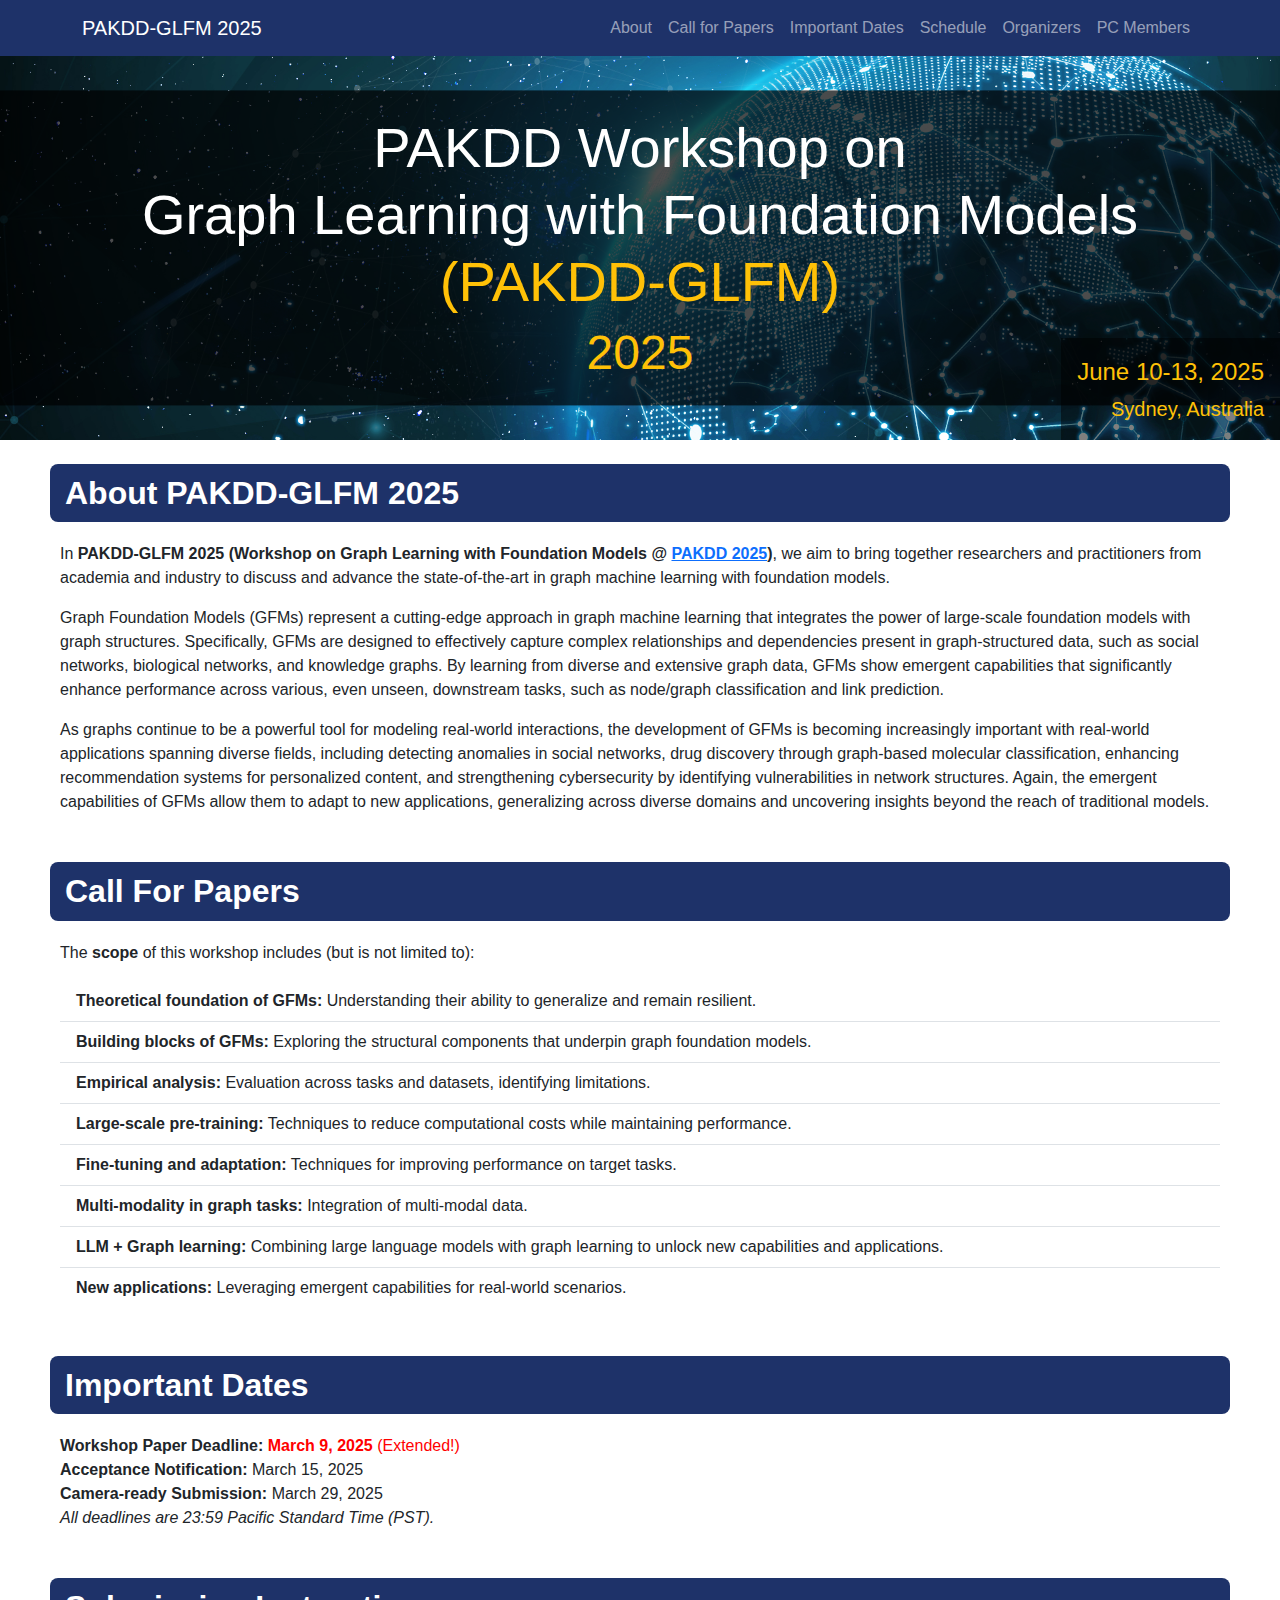
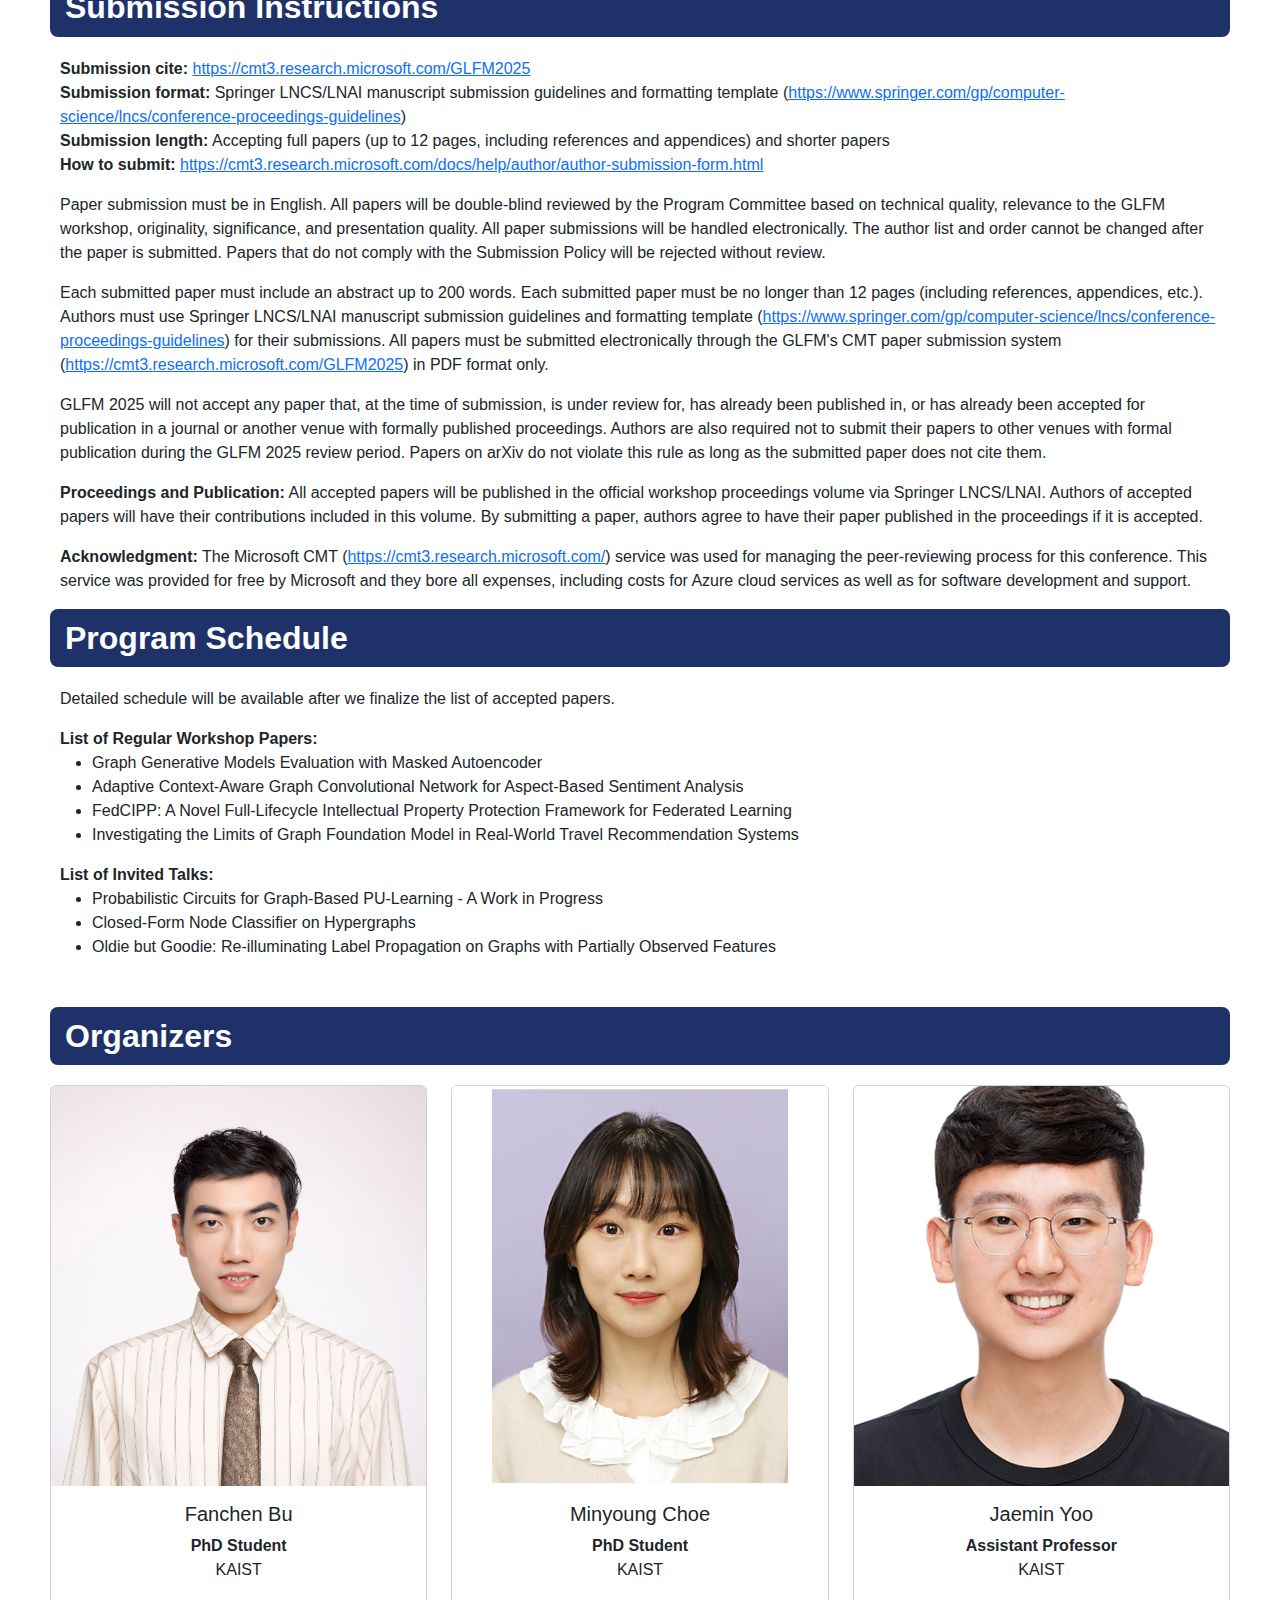
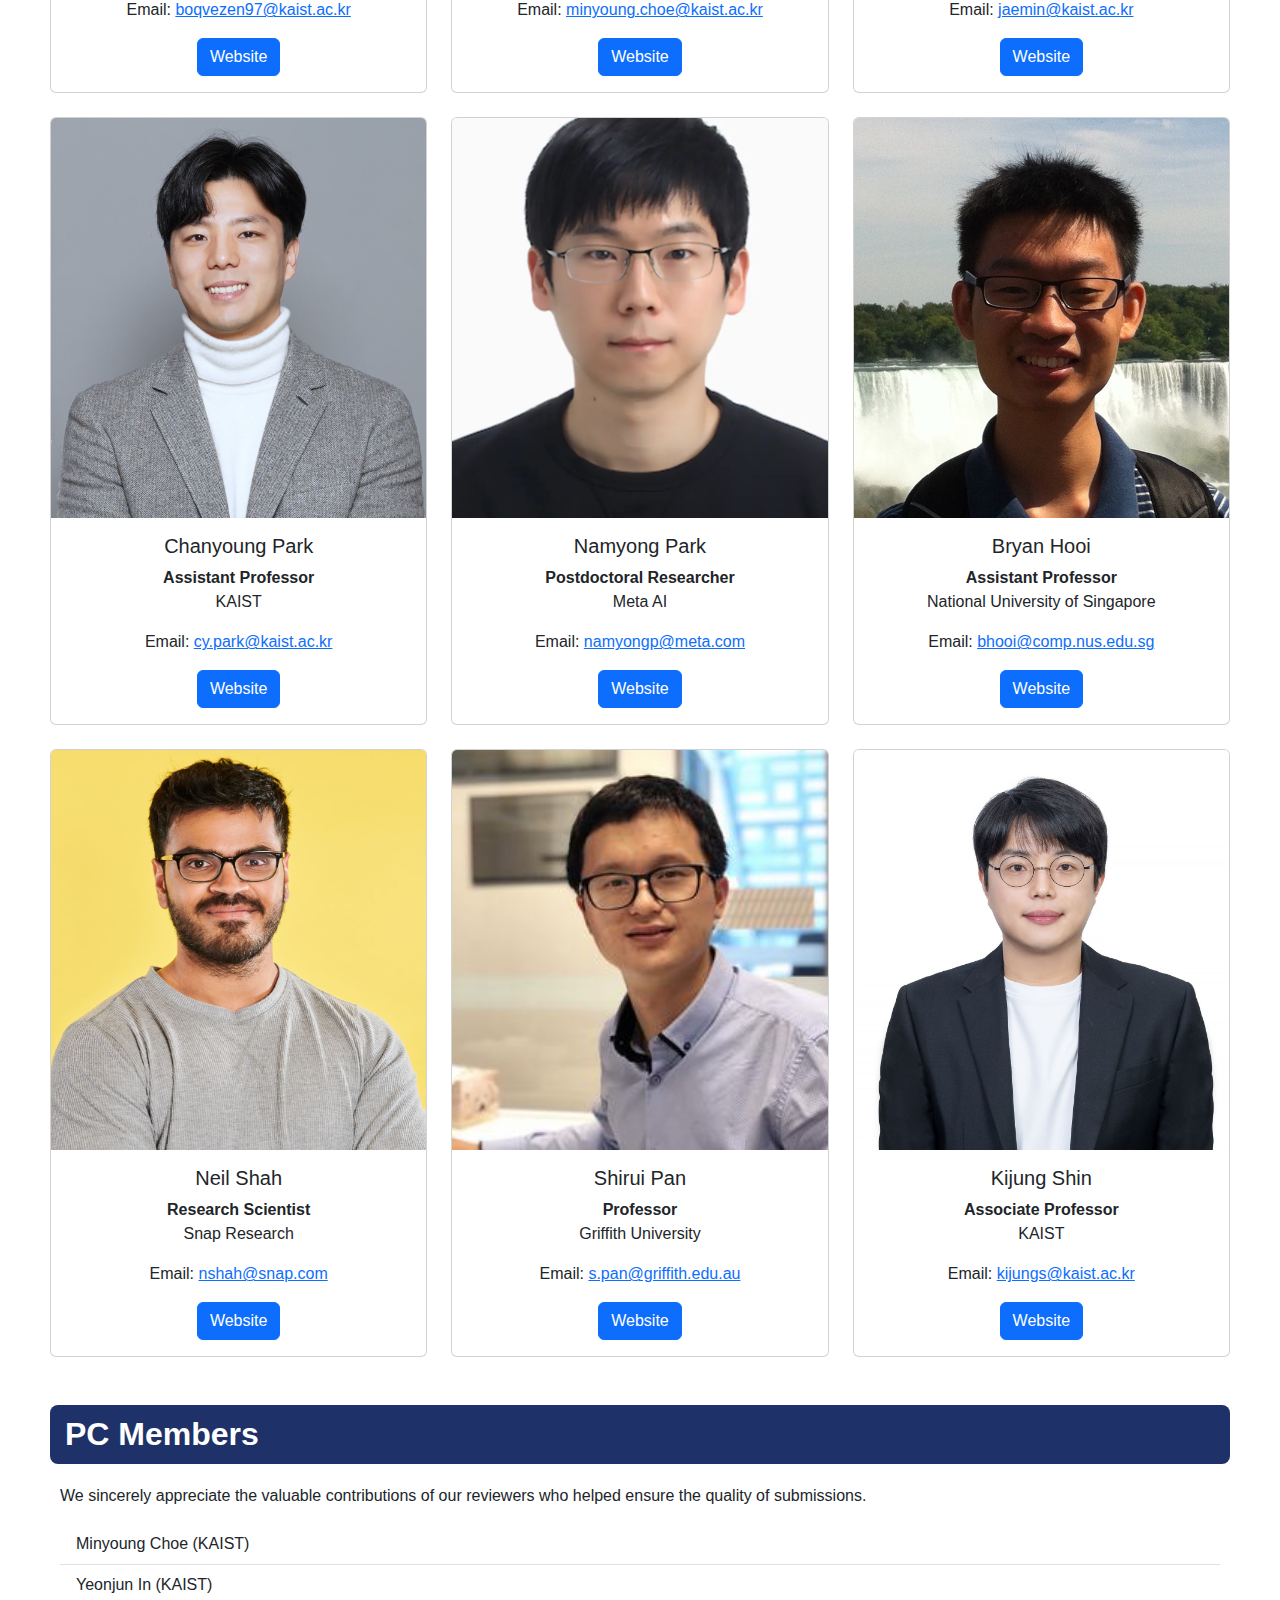
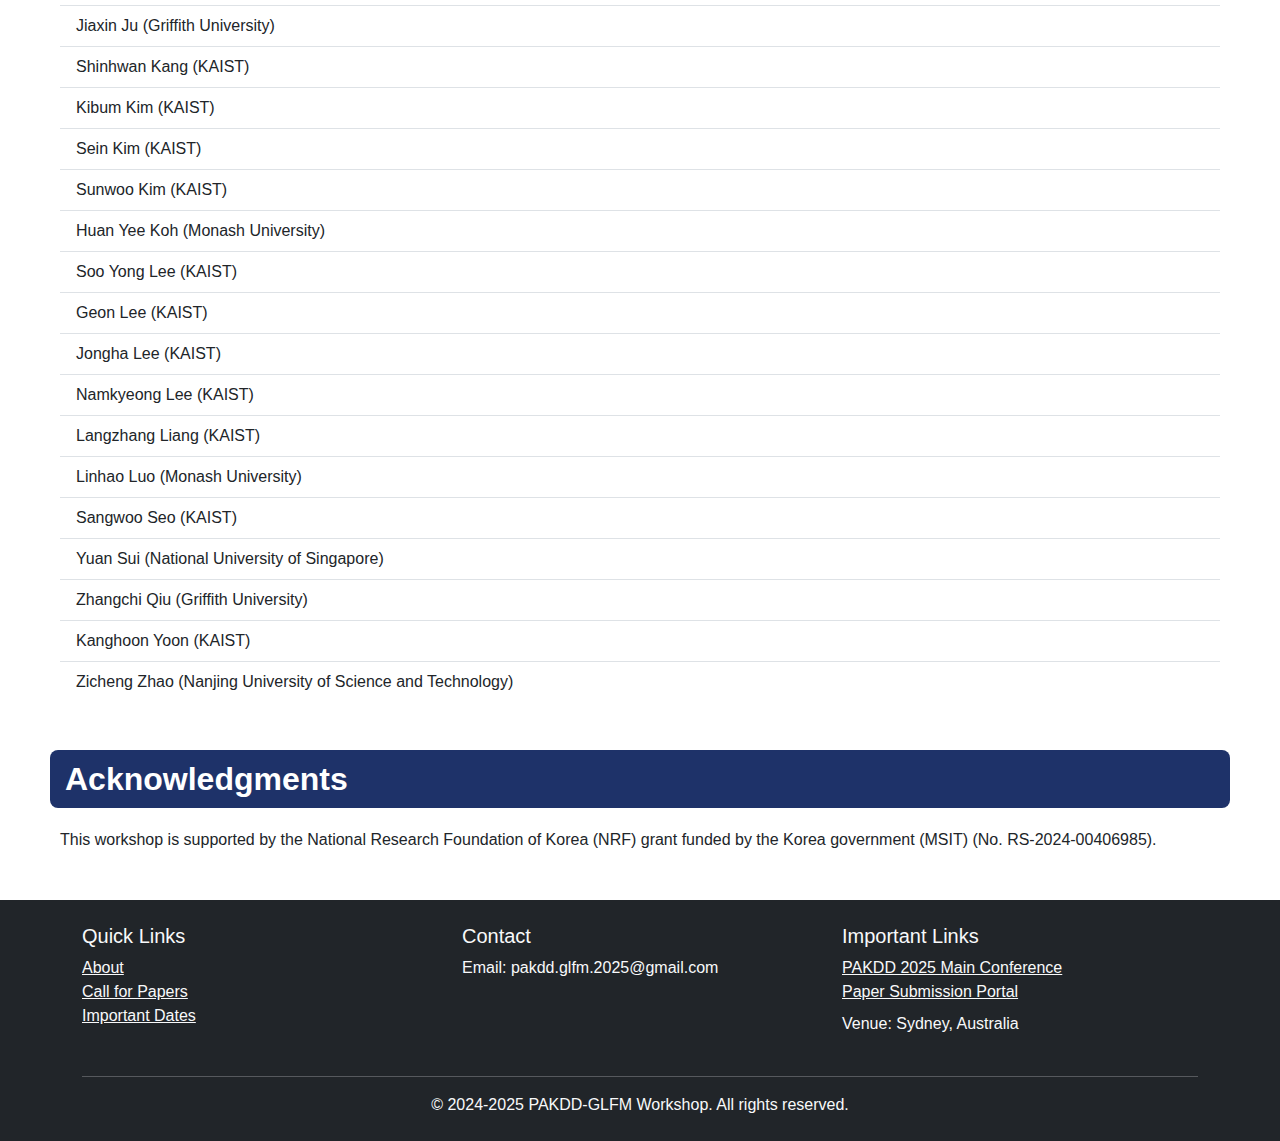
<file: index.html>
<!DOCTYPE html>
<html lang="en">

<head>
    <meta charset="UTF-8">
    <meta name="viewport" content="width=device-width, initial-scale=1.0">
    <link rel="shortcut icon" type="image/png" href="assets/network.png" />
    <link rel="stylesheet" href="https://cdn.jsdelivr.net/npm/bootstrap@5.3.0/dist/css/bootstrap.min.css">
    <link rel="stylesheet" href="assets/main.css">
    <title>PAKDD 2025 GLFM Workshop Homepage</title>
</head>

<body>
<!-- Add this right after <body> tag -->
    <nav class="navbar navbar-expand-lg navbar-dark sticky-top" style="background-color: #1E3269;">
        <div class="container">
            <!-- Workshop Title/Logo -->
            <a class="navbar-brand" href="#">
                PAKDD-GLFM 2025
            </a>
    
            <!-- Mobile Toggle Button -->
            <button class="navbar-toggler" type="button" data-bs-toggle="collapse" data-bs-target="#navbarNav"
                aria-controls="navbarNav" aria-expanded="false" aria-label="Toggle navigation">
                <span class="navbar-toggler-icon"></span>
            </button>
    
            <!-- Navigation Links -->
            <div class="collapse navbar-collapse" id="navbarNav">
                <ul class="navbar-nav ms-auto">
                    <li class="nav-item">
                        <a class="nav-link" href="#about">About</a>
                    </li>
                    <li class="nav-item">
                        <a class="nav-link" href="#call-for-papers">Call for Papers</a>
                    </li>
                    <li class="nav-item">
                        <a class="nav-link" href="#dates">Important Dates</a>
                    </li>
                    <li class="nav-item">
                        <a class="nav-link" href="#schedule">Schedule</a>
                    </li>
                    <li class="nav-item">
                        <a class="nav-link" href="#organizers">Organizers</a>
                    </li>
                    <li class="nav-item">
                        <a class="nav-link" href="#pc-members">PC Members</a>
                    </li>
                </ul>
            </div>
        </div>
    </nav>

    <!-- Replace the banner div with this improved version -->
    <div class="position-relative mb-4">
        <!-- Make height responsive but with min/max constraints -->
        <div style="height: min(40vh, 400px);">
            <img src="assets/graph_banner.jpg" alt="Banner" 
                class="img-fluid w-100 h-100 position-absolute" 
                style="object-fit: cover; top: 0; left: 0;">
        </div>

        <<!-- Main title with better responsive classes and improved contrast -->
        <div class="position-absolute top-50 start-50 translate-middle text-center w-100" 
        style="z-index: 2;">
        <div class="px-3 py-4" style="background: rgba(0,0,0,0.7);">
            <h1 class="text-white fw-bold mb-2">
                <!-- For larger screens -->
                <span class="display-4 d-none d-md-block">
                    PAKDD Workshop on<br>
                    Graph Learning with Foundation Models<br>
                    <span class="text-warning">(PAKDD-GLFM)</span>
                </span>
                <!-- For mobile screens -->
                <span class="display-5 d-md-none">
                    PAKDD-GLFM<br>
                    <span class="fs-6 text-light">Graph Learning with Foundation Models</span>
                </span>
            </h1>
            <h2 class="text-warning fw-light mb-0">
                <span class="display-5 d-none d-md-block">2025</span>
                <span class="display-6 d-md-none">2025</span>
            </h2>
        </div>
        </div>

        <!-- Date and location with improved contrast -->
        <div class="position-absolute bottom-0 end-0 text-end p-3" 
            style="z-index: 2; background: rgba(0,0,0,0.5);">
            <p class="mb-1 text-warning">
                <span class="fs-4 d-none d-md-block">June 10-13, 2025</span>
                <span class="fs-5 d-md-none">June 10-13, 2025</span>
            </p>
            <p class="text-warning mb-0">
                <span class="fs-5 d-none d-md-block">Sydney, Australia</span>
                <span class="fs-6 d-md-none">Sydney, Australia</span>
            </p>
        </div>
    </div>

        <!-- About Section -->
        <section id="about" class="mb-5">
            <div class="content-padding"> <!-- 내용에 패딩 추가 -->
            <h2 class="highlight-header">About PAKDD-GLFM 2025</h2>
            <div class="section-content">
            <p>
              In <strong>PAKDD-GLFM 2025 (Workshop on Graph Learning with Foundation Models @ <a href="https://pakdd2025.org/" target="_blank">PAKDD 2025</a>)</strong>, we aim to bring together researchers and practitioners from academia and industry to discuss and advance the state-of-the-art in graph machine learning with foundation models.
            </p>
            <p>
                Graph Foundation Models (GFMs) represent a cutting-edge approach in graph machine learning that integrates the power of large-scale foundation models with graph structures.
                Specifically, GFMs are designed to effectively capture complex relationships and dependencies present in graph-structured data, such as social networks, biological networks, and knowledge graphs.
                By learning from diverse and extensive graph data, GFMs show emergent capabilities that significantly enhance performance across various, even unseen, downstream tasks, such as node/graph classification and 
                link prediction.
            </p>
            <p>
                As graphs continue to be a powerful tool for modeling real-world interactions, the development of GFMs is becoming increasingly important with real-world applications spanning diverse fields, including detecting anomalies in social networks, drug discovery through graph-based molecular classification, enhancing recommendation systems for personalized content, and strengthening cybersecurity by identifying vulnerabilities in network structures.
                Again, the emergent capabilities of GFMs allow them to adapt to new applications, generalizing across diverse domains and uncovering insights beyond the reach of traditional models.        
            </p> 
            </div>
            </div>
        </section>

        <!-- Call For Papers -->
        <section id="call-for-papers" class="mb-5">
            <div class="content-padding"> <!-- 내용에 패딩 추가 -->
            <h2 class="highlight-header">Call For Papers</h2>
            <div class="section-content">
            <p>The <strong>scope</strong> of this workshop includes (but is not limited to):</p>
            <ul class="list-group list-group-flush">
                <li class="list-group-item"><strong>Theoretical foundation of GFMs:</strong> Understanding their ability to generalize and remain resilient.</li>
                <li class="list-group-item"><strong>Building blocks of GFMs:</strong> Exploring the structural components that underpin graph foundation models.</li>
                <li class="list-group-item"><strong>Empirical analysis:</strong> Evaluation across tasks and datasets, identifying limitations.</li>
                <li class="list-group-item"><strong>Large-scale pre-training:</strong> Techniques to reduce computational costs while maintaining performance.</li>
                <li class="list-group-item"><strong>Fine-tuning and adaptation:</strong> Techniques for improving performance on target tasks.</li>
                <li class="list-group-item"><strong>Multi-modality in graph tasks:</strong> Integration of multi-modal data.</li>
                <li class="list-group-item"><strong>LLM + Graph learning:</strong> Combining large language models with graph learning to unlock new capabilities and applications.</li>
                <li class="list-group-item"><strong>New applications:</strong> Leveraging emergent capabilities for real-world scenarios.</li>
            </ul>
            </div>
            </div>
        </section>

        <!-- Important Dates -->
        <section id="dates" class="mb-5">
            <div class="content-padding"> <!-- 내용에 패딩 추가 -->
            <h2 class="highlight-header">Important Dates</h2>
            <div class="section-content">
            <ul class="list-unstyled">
                <li><strong>Workshop Paper Deadline:</strong> <span style="color: red; font-weight: bold;">March 9, 2025</span> <span style="color: red;">(Extended!)</span></li>
                <li><strong>Acceptance Notification:</strong> March 15, 2025</li>
                <li><strong>Camera-ready Submission:</strong> March 29, 2025</li>
                <li><i>All deadlines are 23:59 Pacific Standard Time (PST).</i></li>
            </ul>
            </div>
            </div>
        </section>

        <section>
            <div class="content-padding"> <!-- 내용에 패딩 추가 -->
            <h2 class="highlight-header">Submission Instructions</h2>
            <div class="section-content">
            <!-- <div class="alert alert-info mt-3" role="alert"> -->
                <p>                    
                    <!-- Submission guidelines will be available soon on the official conference website. Authors are encouraged to prepare their papers using the provided template and adhere to the submission deadlines. -->

                    <ul class="list-unstyled">
                        <li><strong>Submission cite:</strong> <a href="https://cmt3.research.microsoft.com/GLFM2025" target="_blank">https://cmt3.research.microsoft.com/GLFM2025</a></li>
                        <li><strong>Submission format:</strong> Springer LNCS/LNAI manuscript submission guidelines and formatting template (<a href="https://www.springer.com/gp/computer-science/lncs/conference-proceedings-guidelines" target="_blank">https://www.springer.com/gp/computer-science/lncs/conference-proceedings-guidelines</a>)</li>
                        <li><strong>Submission length:</strong> Accepting full papers (up to 12 pages, including references and appendices) and shorter papers </li>
                        <li><strong>How to submit:</strong> <a href="https://cmt3.research.microsoft.com/docs/help/author/author-submission-form.html" target="_blank">https://cmt3.research.microsoft.com/docs/help/author/author-submission-form.html</a></li>                        
                    </ul>
                    <p>
                    Paper submission must be in English. All papers will be double-blind reviewed by the Program Committee based on technical quality, relevance to the GLFM workshop, originality, significance, and presentation quality. All paper submissions will be handled electronically. The author list and order cannot be changed after the paper is submitted. Papers that do not comply with the Submission Policy will be rejected without review.
                    </p>
                    <p>
                    Each submitted paper must include an abstract up to 200 words. Each submitted paper must be no longer than 12 pages (including references, appendices, etc.). Authors must use Springer LNCS/LNAI manuscript submission guidelines and formatting template (<a href="https://www.springer.com/gp/computer-science/lncs/conference-proceedings-guidelines" target="_blank">https://www.springer.com/gp/computer-science/lncs/conference-proceedings-guidelines</a>) for their submissions. All papers must be submitted electronically through the GLFM's CMT paper submission system (<a href="https://cmt3.research.microsoft.com/GLFM2025" target="_blank">https://cmt3.research.microsoft.com/GLFM2025</a>) in PDF format only.
                    </p>
                    <p>
                    GLFM 2025 will not accept any paper that, at the time of submission, is under review for, has already been published in, or has already been accepted for publication in a journal or another venue with formally published proceedings. Authors are also required not to submit their papers to other venues with formal publication during the GLFM 2025 review period. Papers on arXiv do not violate this rule as long as the submitted paper does not cite them.
                    </p>
                    <p>
                    <strong>Proceedings and Publication:</strong> All accepted papers will be published in the official workshop proceedings volume via Springer LNCS/LNAI. Authors of accepted papers will have their contributions included in this volume. By submitting a paper, authors agree to have their paper published in the proceedings if it is accepted.
                    </p>
                    <p>
                    <strong>Acknowledgment:</strong> The Microsoft CMT (<a href="https://cmt3.research.microsoft.com/" target="_blank">https://cmt3.research.microsoft.com/</a>) service was used for managing the peer-reviewing process for this conference. This service was provided for free by Microsoft and they bore all expenses, including costs for Azure cloud services as well as for software development and support.
                    </p>
                </p>
            <!-- </div> -->
            </div>
            </div>
        </section>

        <!-- Program Schedule -->
        <section id="schedule" class="mb-5">
            <div class="content-padding"> <!-- 내용에 패딩 추가 -->
            <h2 class="highlight-header">Program Schedule</h2>
            <div class="section-content">
            <!-- <div class="alert alert-info mt-3" role="alert"> -->
                <p>Detailed schedule will be available after we finalize the list of accepted papers.</p>
                
                <strong>List of Regular Workshop Papers:</strong>
                <ul class="mb-3">
                    <li>Graph Generative Models Evaluation with Masked Autoencoder</li>
                    <li>Adaptive Context-Aware Graph Convolutional Network for Aspect-Based Sentiment Analysis</li>
                    <li>FedCIPP: A Novel Full-Lifecycle Intellectual Property Protection Framework for Federated Learning</li>
                    <li>Investigating the Limits of Graph Foundation Model in Real-World Travel Recommendation Systems</li>
                </ul>

                <strong>List of Invited Talks:</strong>
                <ul>
                    <li>Probabilistic Circuits for Graph-Based PU-Learning - A Work in Progress</li>
                    <li>Closed-Form Node Classifier on Hypergraphs</li>
                    <li>Oldie but Goodie: Re-illuminating Label Propagation on Graphs with Partially Observed Features</li>
                </ul>
            </div>
        </div>
        </div>
            <!-- <table class="table table-striped">
                <thead class="table-dark">
                    <tr>
                        <th>Session</th>
                        <th>Details</th>
                        <th>Duration</th>
                    </tr>
                </thead>
                <tbody>
                    <tr>
                        <td>Keynote Talks</td>
                        <td>Two keynote talks by distinguished speakers</td>
                        <td>40 minutes each</td>
                    </tr>
                    <tr>
                        <td>Oral Presentations</td>
                        <td>Ten oral presentations showcasing research work</td>
                        <td>10 minutes each</td>
                    </tr>
                </tbody>
            </table> -->
            </div>
        </section>

        <!-- Organizers -->
        <section id="organizers" class="mb-5">
            <div class="content-padding"> <!-- 내용에 패딩 추가 -->
            <h2 class="highlight-header">Organizers</h2>
            <div class="row row-cols-1 row-cols-sm-2 row-cols-md-3 g-4">
                <!-- Organizer 1 -->
                <div class="col">
                    <div class="card h-100 text-center">
                        <img src="assets/fanchen_bu.jpg" class="card-img-top" alt="Fanchen Bu">
                        <div class="card-body">
                            <h5 class="card-title">Fanchen Bu</h5>
                            <p><strong>PhD Student</strong><br>KAIST</p>
                            <p>Email: <a href="mailto:boqvezen97@kaist.ac.kr">boqvezen97@kaist.ac.kr</a></p>
                            <a href="https://bokveizen.github.io/" target="_blank" class="btn btn-primary">Website</a>
                        </div>
                    </div>
                </div>

                <!-- Organizer 2 -->
                <div class="col">
                    <div class="card h-100 text-center">
                        <img src="assets/minyoung_choe.jpg" class="card-img-top" alt="Minyoung Choe">
                        <div class="card-body">
                            <h5 class="card-title">Minyoung Choe</h5>
                            <p><strong>PhD Student</strong><br>KAIST</p>
                            <p>Email: <a href="mailto:minyoung.choe@kaist.ac.kr">minyoung.choe@kaist.ac.kr</a></p>
                            <a href="https://young917.github.io/" target="_blank" class="btn btn-primary">Website</a>
                        </div>
                    </div>
                </div>

                <!-- Organizer 3 -->
                <div class="col">
                    <div class="card h-100 text-center">
                        <img src="assets/jaemin_yoo.jpg" class="card-img-top" alt="Jaemin Yoo">
                        <div class="card-body">
                            <h5 class="card-title">Jaemin Yoo</h5>
                            <p><strong>Assistant Professor</strong><br>KAIST</p>
                            <p>Email: <a href="mailto:jaemin@kaist.ac.kr">jaemin@kaist.ac.kr</a></p>
                            <a href="https://jaeminyoo.github.io/" target="_blank" class="btn btn-primary">Website</a>
                        </div>
                    </div>
                </div>

                <!-- Organizer 4 -->
                <div class="col">
                    <div class="card h-100 text-center">
                        <img src="assets/chanyoung_park.jpg" class="card-img-top" alt="Chanyoung Park">
                        <div class="card-body">
                            <h5 class="card-title">Chanyoung Park</h5>
                            <p><strong>Assistant Professor</strong><br>KAIST</p>
                            <p>Email: <a href="mailto:cy.park@kaist.ac.kr">cy.park@kaist.ac.kr</a></p>
                            <a href="https://dsail.kaist.ac.kr/professor/" target="_blank" class="btn btn-primary">Website</a>
                        </div>
                    </div>
                </div>

                <!-- Organizer 5 -->
                <div class="col">
                    <div class="card h-100 text-center">
                        <img src="assets/namyong_park.jpg" class="card-img-top" alt="Namyong Park">
                        <div class="card-body">
                            <h5 class="card-title">Namyong Park</h5>
                            <p><strong>Postdoctoral Researcher</strong><br>Meta AI</p>
                            <p>Email: <a href="mailto:namyongp@meta.com">namyongp@meta.com</a></p>
                            <a href="https://namyongpark.github.io/" target="_blank" class="btn btn-primary">Website</a>
                        </div>
                    </div>
                </div>

                <!-- Organizer 6 -->
                <div class="col">
                    <div class="card h-100 text-center">
                        <img src="assets/bryan_hooi.jpg" class="card-img-top" alt="Bryan Hooi">
                        <div class="card-body">
                            <h5 class="card-title">Bryan Hooi</h5>
                            <p><strong>Assistant Professor</strong><br>National University of Singapore</p>
                            <p>Email: <a href="mailto:bhooi@comp.nus.edu.sg">bhooi@comp.nus.edu.sg</a></p>
                            <a href="https://bhooi.github.io/" target="_blank" class="btn btn-primary">Website</a>
                        </div>
                    </div>
                </div>

                <!-- Organizer 7 -->
                <div class="col">
                    <div class="card h-100 text-center">
                        <img src="assets/neil_shah.jpg" class="card-img-top" alt="Neil Shah">
                        <div class="card-body">
                            <h5 class="card-title">Neil Shah</h5>
                            <p><strong>Research Scientist</strong><br>Snap Research</p>
                            <p>Email: <a href="mailto:nshah@snap.com">nshah@snap.com</a></p>
                            <a href="https://nshah.net/" target="_blank" class="btn btn-primary">Website</a>
                        </div>
                    </div>
                </div>

                <!-- Organizer 8 -->
                <div class="col">
                    <div class="card h-100 text-center">
                        <img src="assets/shirui_pan.jpg" class="card-img-top" alt="Shirui Pan">
                        <div class="card-body">
                            <h5 class="card-title">Shirui Pan</h5>
                            <p><strong>Professor</strong><br>Griffith University</p>
                            <p>Email: <a href="mailto:s.pan@griffith.edu.au">s.pan@griffith.edu.au</a></p>
                            <a href="https://shiruipan.github.io/" target="_blank" class="btn btn-primary">Website</a>
                        </div>
                    </div>
                </div>

                <!-- Organizer 9 -->
                <div class="col">
                    <div class="card h-100 text-center">
                        <img src="assets/kijung_shin.jpg" class="card-img-top" alt="Kijung Shin">
                        <div class="card-body">
                            <h5 class="card-title">Kijung Shin</h5>
                            <p><strong>Associate Professor</strong><br>KAIST</p>
                            <p>Email: <a href="mailto:kijungs@kaist.ac.kr">kijungs@kaist.ac.kr</a></p>
                            <a href="https://kijungshin.com/" target="_blank" class="btn btn-primary">Website</a>
                        </div>
                    </div>
                </div>
            </div>
            </div>

        </section>

        <section id="pc-members" class="mb-5">
            <div class="content-padding">
                <h2 class="highlight-header">PC Members</h2>
                <div class="section-content">
                    <p>We sincerely appreciate the valuable contributions of our reviewers who helped ensure the quality of submissions.</p>
                    <ul class="list-group list-group-flush">
                        <li class="list-group-item">Minyoung Choe (KAIST)</li>
                        <li class="list-group-item">Yeonjun In (KAIST)</li>
                        <li class="list-group-item">Jiaxin Ju (Griffith University)</li>
                        <li class="list-group-item">Shinhwan Kang (KAIST)</li>
                        <li class="list-group-item">Kibum Kim (KAIST)</li>
                        <li class="list-group-item">Sein Kim (KAIST)</li>
                        <li class="list-group-item">Sunwoo Kim (KAIST)</li>
                        <li class="list-group-item">Huan Yee Koh (Monash University)</li>
                        <li class="list-group-item">Soo Yong Lee (KAIST)</li>
                        <li class="list-group-item">Geon Lee (KAIST)</li>
                        <li class="list-group-item">Jongha Lee (KAIST)</li>
                        <li class="list-group-item">Namkyeong Lee (KAIST)</li>
                        <li class="list-group-item">Langzhang Liang (KAIST)</li>
                        <li class="list-group-item">Linhao Luo (Monash University)</li>
                        <li class="list-group-item">Sangwoo Seo (KAIST)</li>
                        <li class="list-group-item">Yuan Sui (National University of Singapore)</li>
                        <li class="list-group-item">Zhangchi Qiu (Griffith University)</li>
                        <li class="list-group-item">Kanghoon Yoon (KAIST)</li>
                        <li class="list-group-item">Zicheng Zhao (Nanjing University of Science and Technology)</li>
                    </ul>
                </div>
            </div>
        </section>

        <section id="acknowledgments" class="mb-5">
            <div class="content-padding">
                <h2 class="highlight-header">Acknowledgments</h2>
                <div class="section-content">
                    <p>
                        This workshop is supported by the National Research Foundation of Korea (NRF) grant funded by the Korea government (MSIT) (No. RS-2024-00406985).
                    </p>
                </div>
            </div>
        </section>

    </div>

    <!-- Bootstrap JS -->
    <script src="https://cdn.jsdelivr.net/npm/bootstrap@5.3.0/dist/js/bootstrap.bundle.min.js"></script>

    <!-- Custom CSS -->
    <style>
        .card-img-top {
            width: 100%;
            height: 400px;
            object-fit: cover;
        }

        body {
            font-family: Arial, sans-serif;
        }
        
        .highlight-header {
            font-family: 'Roboto', sans-serif;
            font-weight: bold;
            font-size: 2rem;
            color: #ffffff;
            background-color: #1E3269; /* 박스 배경색 */
            padding: 10px 15px;
            border-radius: 8px; /* 둥근 모서리 */
            text-transform: capitalize;
            margin-bottom: 20px;
        }
        .content-padding {
            padding: 0 15px; /* 왼쪽과 오른쪽에 패딩 추가 */
        }

        @media (min-width: 768px) {
            .content-padding {
                padding: 0 30px; /* 더 넓은 화면에서는 패딩 증가 */
            }
            .top-25 {
                top: 15%; /* 작은 화면에서는 텍스트를 더 위로 이동 */
            }
    
            .bottom-10 {
                bottom: 5%; /* 날짜 텍스트를 더 위로 이동 */
            }
        }

        @media (min-width: 1200px) {
            .content-padding {
                padding: 0 50px; /* 데스크톱 화면에서는 더 넓은 패딩 */
            }
        }
    </style>


    <footer class="bg-dark text-light py-4 mt-5">
        <div class="container">
            <div class="row">
                <div class="col-md-4">
                    <h5>Quick Links</h5>
                    <ul class="list-unstyled">
                        <li><a href="#about" class="text-light">About</a></li>
                        <li><a href="#call-for-papers" class="text-light">Call for Papers</a></li>
                        <li><a href="#dates" class="text-light">Important Dates</a></li>
                    </ul>
                </div>
                <div class="col-md-4">
                    <h5>Contact</h5>
                    <p><i class="bi bi-envelope"></i> Email: pakdd.glfm.2025@gmail.com</p>
                </div>
                <div class="col-md-4">
                    <h5>Important Links</h5>
                    <ul class="list-unstyled">
                        <li>
                            <i class="bi bi-globe"></i>
                            <a href="https://pakdd2025.org/" target="_blank" class="text-light">PAKDD 2025 Main Conference</a>
                        </li>
                        <li>
                            <i class="bi bi-globe"></i>
                            <a href="https://cmt3.research.microsoft.com/GLFM2025" target="_blank" class="text-light">Paper Submission Portal</a>
                        </li>
                        <li class="mt-2">
                            <i class="bi bi-geo-alt"></i>
                            <span class="text-light">Venue: Sydney, Australia</span>
                        </li>
                    </ul>
                </div>
            </div>
            <hr class="mt-4">
            <div class="text-center">
                <p class="mb-0">© 2024-2025 PAKDD-GLFM Workshop. All rights reserved.</p>
            </div>
        </div>
    </footer>
</body>

</html>
</file>
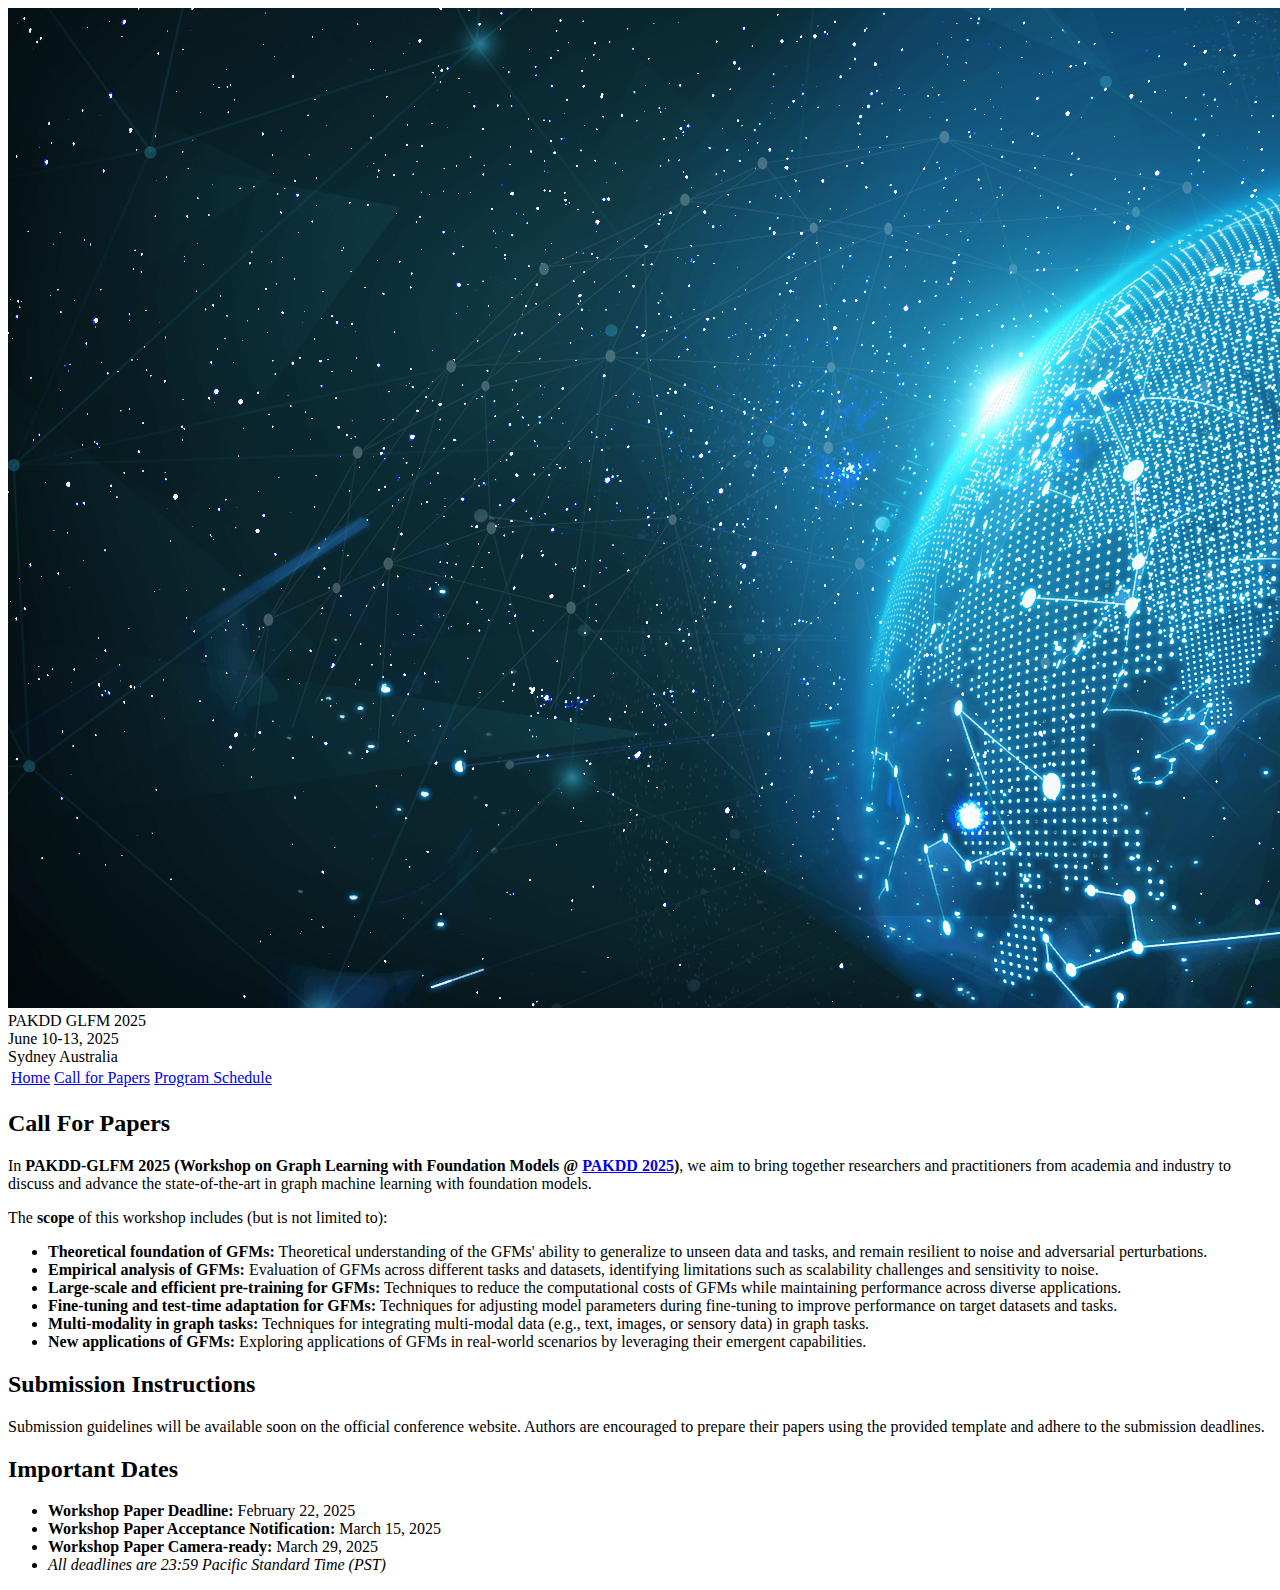
<file: call/index.html>
<!DOCTYPE html>
<html lang="en">

<head>
    <base href="..">
    <link rel="shortcut icon" type="image/png" href="assets/network.png" />
    <link rel="stylesheet" type="text/css" media="all" href="assets/main.css" />
    <meta name="description" content="PAKDD-GLFM 2025">
    <meta name="resource-type" content="document">
    <meta name="distribution" content="global">
    <meta name="keywords" content="Conference">
    <title>PAKDD 2025 GLFM Workshop Homepage: Call for Papers</title>
</head>

<body>

    <div class="banner">
        <img src="assets/graph_banner.jpg" alt="Banner">
        <div class="top-left">
            <span class="title1"> PAKDD </span><span class="title2"> GLFM </span><span class="year"> 2025 </span>
        </div>
        <div class="bottom-right">
            June 10-13, 2025 <br> Sydney Australia
        </div>
    </div>

    <table class="navigation">
        <tr>
            <td class="navigation">
                <a title="Conference Home Page" href=".">Home</a>
            </td>
            <td class="navigation">
                <a class="current" title="Call for Papers" href="call">Call for Papers</a>
            </td>
            <td class="navigation">
                <a title="Program Schedule" href="schedule">Program Schedule</a>
            </td>
        </tr>
    </table>

    <h2>Call For Papers</h2>
    <p>
        In <strong>PAKDD-GLFM 2025 (Workshop on Graph Learning with Foundation Models @ <a href="https://pakdd2025.org/" target="_blank">PAKDD 2025</a>)</strong>, we aim to bring together researchers and practitioners from academia and industry to discuss and advance the state-of-the-art in graph machine learning with foundation models.
    </p>
    <p>
      The <strong>scope</strong> of this workshop includes (but is not limited to):
    </p>
    <!-- <ul class="custom-bullets"> -->
    <ul>
        <li><strong>Theoretical foundation of GFMs:</strong> Theoretical understanding of the GFMs' ability to generalize to unseen data and tasks, and remain resilient to noise and adversarial perturbations.</li>
        <li><strong>Empirical analysis of GFMs:</strong> Evaluation of GFMs across different tasks and datasets, identifying limitations such as scalability challenges and sensitivity to noise.</li>
        <li><strong>Large-scale and efficient pre-training for GFMs:</strong> Techniques to reduce the computational costs of GFMs while maintaining performance across diverse applications.</li>
        <li><strong>Fine-tuning and test-time adaptation for GFMs:</strong> Techniques for adjusting model parameters during fine-tuning to improve performance on target datasets and tasks.</li>
        <li><strong>Multi-modality in graph tasks:</strong> Techniques for integrating multi-modal data (e.g., text, images, or sensory data) in graph tasks.</li>
        <li><strong>New applications of GFMs:</strong> Exploring applications of GFMs in real-world scenarios by leveraging their emergent capabilities.</li>
    </ul>

    <h2>Submission Instructions</h2>
    <p>
        Submission guidelines will be available soon on the official conference website. Authors are encouraged to prepare their papers using the provided template and adhere to the submission deadlines.
    </p>

    <h2>Important Dates</h2>
    <!-- <ul class="custom-bullets"> -->
    <ul>
        <li><strong>Workshop Paper Deadline:</strong> February 22, 2025</li>
        <li><strong>Workshop Paper Acceptance Notification:</strong> March 15, 2025</li>
        <li><strong>Workshop Paper Camera-ready:</strong> March 29, 2025</li>
      <li><i>All deadlines are 23:59 Pacific Standard Time (PST)</i></li>
    </ul>

</body>

</html>
</file>
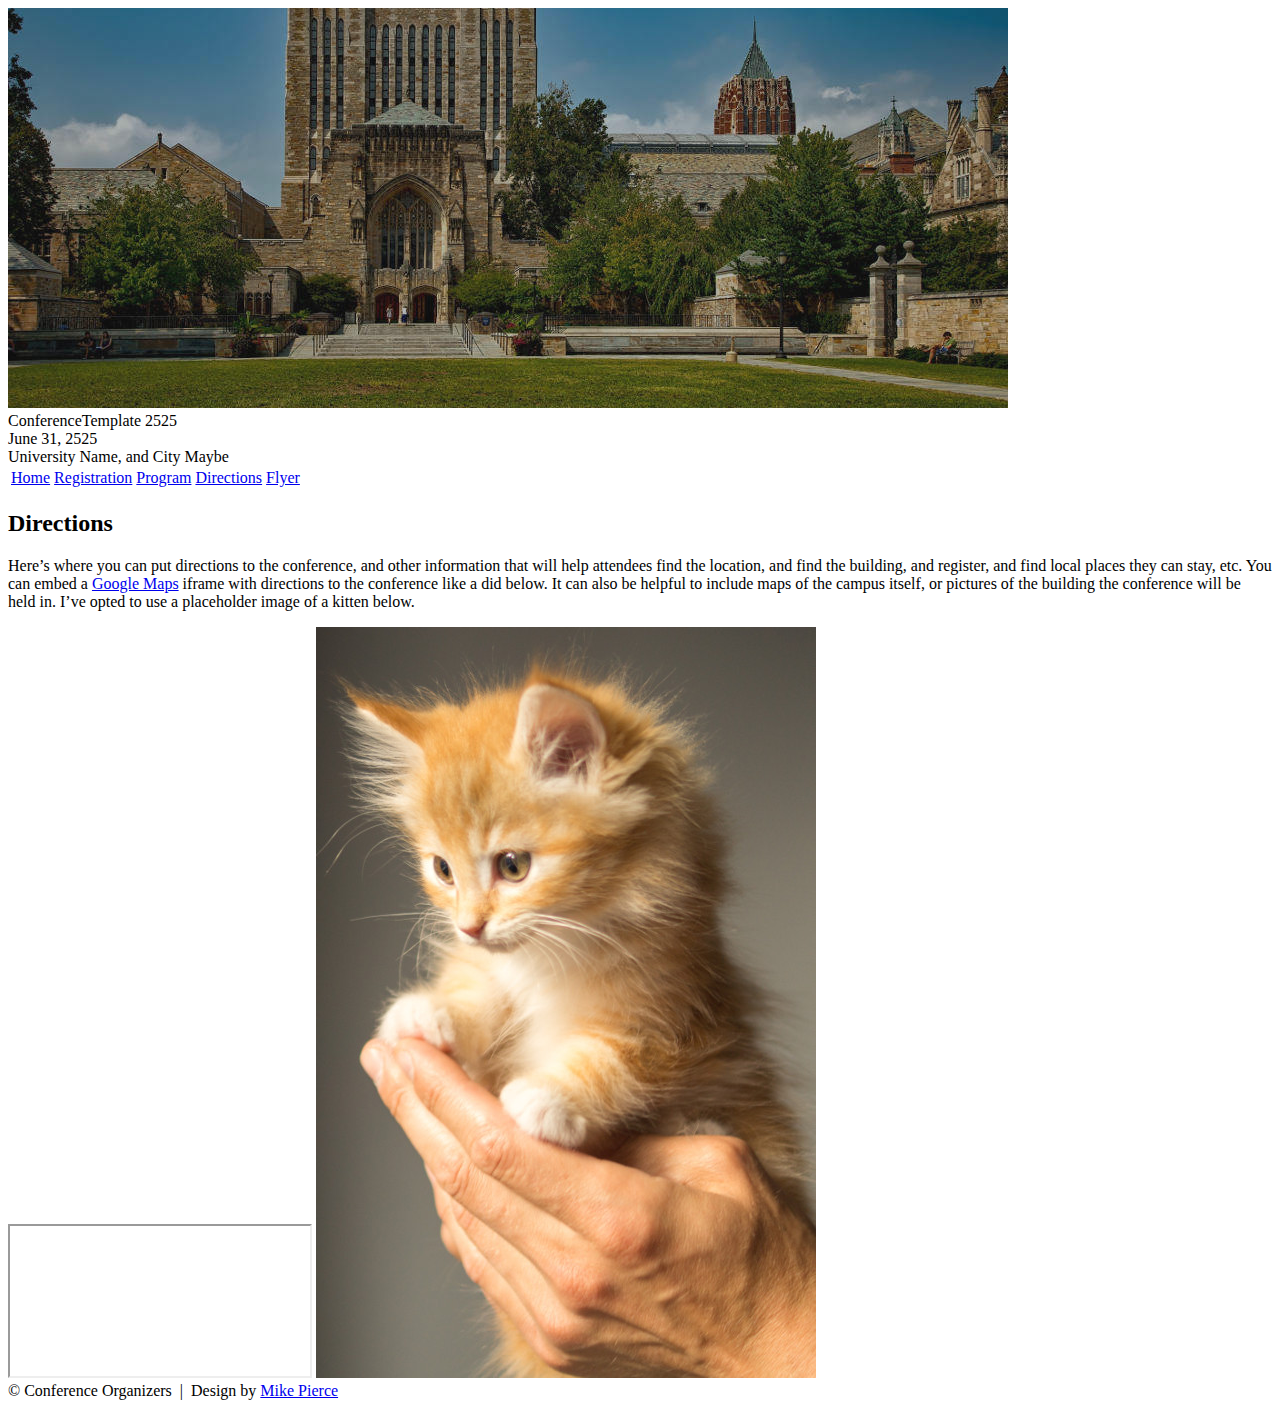
<file: directions/index.html>
<!DOCTYPE html>
<html lang='en'>

<head>
    <base href="..">
    <link rel="shortcut icon" type="image/png" href="assets/favicon.png"/>
    <link rel="stylesheet" type="text/css" media="all" href="assets/main.css"/>
    <meta name="description" content="Conference Template">
    <meta name="resource-type" content="document">
    <meta name="distribution" content="global">
    <meta name="KeyWords" content="Conference">
    <title>Directions | Conference Template</title>
</head>

<body>

    <div class="banner">
        <img src="assets/banner.jpg" alt="Conference Template Banner">
        <div class="top-left">
            <span class="title1">Conference</span><span class="title2">Template</span> <span class="year">2525</span>
        </div>
        <div class="bottom-right">
            June 31, 2525 <br> University Name, and City Maybe
        </div>
    </div>

    <table class="navigation">
        <tr>
            <td class="navigation">
                <a title="Conference Home Page" href=".">Home</a>
            </td>
            <td class="navigation">
                <a title="Register for the Conference" href="registration">Registration</a>
            </td>
            <td class="navigation">
                <a title="Conference Program" href="program">Program</a> 
            </td>
            <td class="navigation">
                <a class="current" title="Directions to the Conference" href="directions">Directions</a>
            </td>
            <td class="navigation">
                <a title="Conference Flyer" href="flyer">Flyer</a>
            </td>
        </tr>
    </table>


    <h2>Directions</h2>
    <p>
        Here&rsquo;s where you can put directions to the conference,
        and other information that will help attendees find the location,
        and find the building, and register, and find local places they can stay, etc.
        You can embed a <a href="https://www.google.com/maps">Google Maps</a> iframe
        with directions to the conference like a did below.
        It can also be helpful to include maps of the campus itself,
        or pictures of the building the conference will be held in.
        I&rsquo;ve opted to use a placeholder image of a kitten below.
    </p>

    <iframe class="directions" src="https://www.google.com/maps/embed?pb=!1m18!1m12!1m3!1d134998.56138929052!2d-121.98776790326531!3d37.869213445646146!2m3!1f0!2f0!3f0!3m2!1i1024!2i768!4f13.1!3m3!1m2!1s0x808ff431db2f96d1%3A0x8b99d90a20aa67de!2sMt+Diablo!5e0!3m2!1sen!2sus!4v1561787340910!5m2!1sen!2sus"></iframe>

    <img class="center" src="assets/kitten4.jpg" alt="This is just a kitten right now" id="kitten">

    <footer>
        &copy; Conference Organizers
        &nbsp;|&nbsp; Design by <a href="https://github.com/mikepierce">Mike Pierce</a>
    </footer>

</body>
</html>
</file>
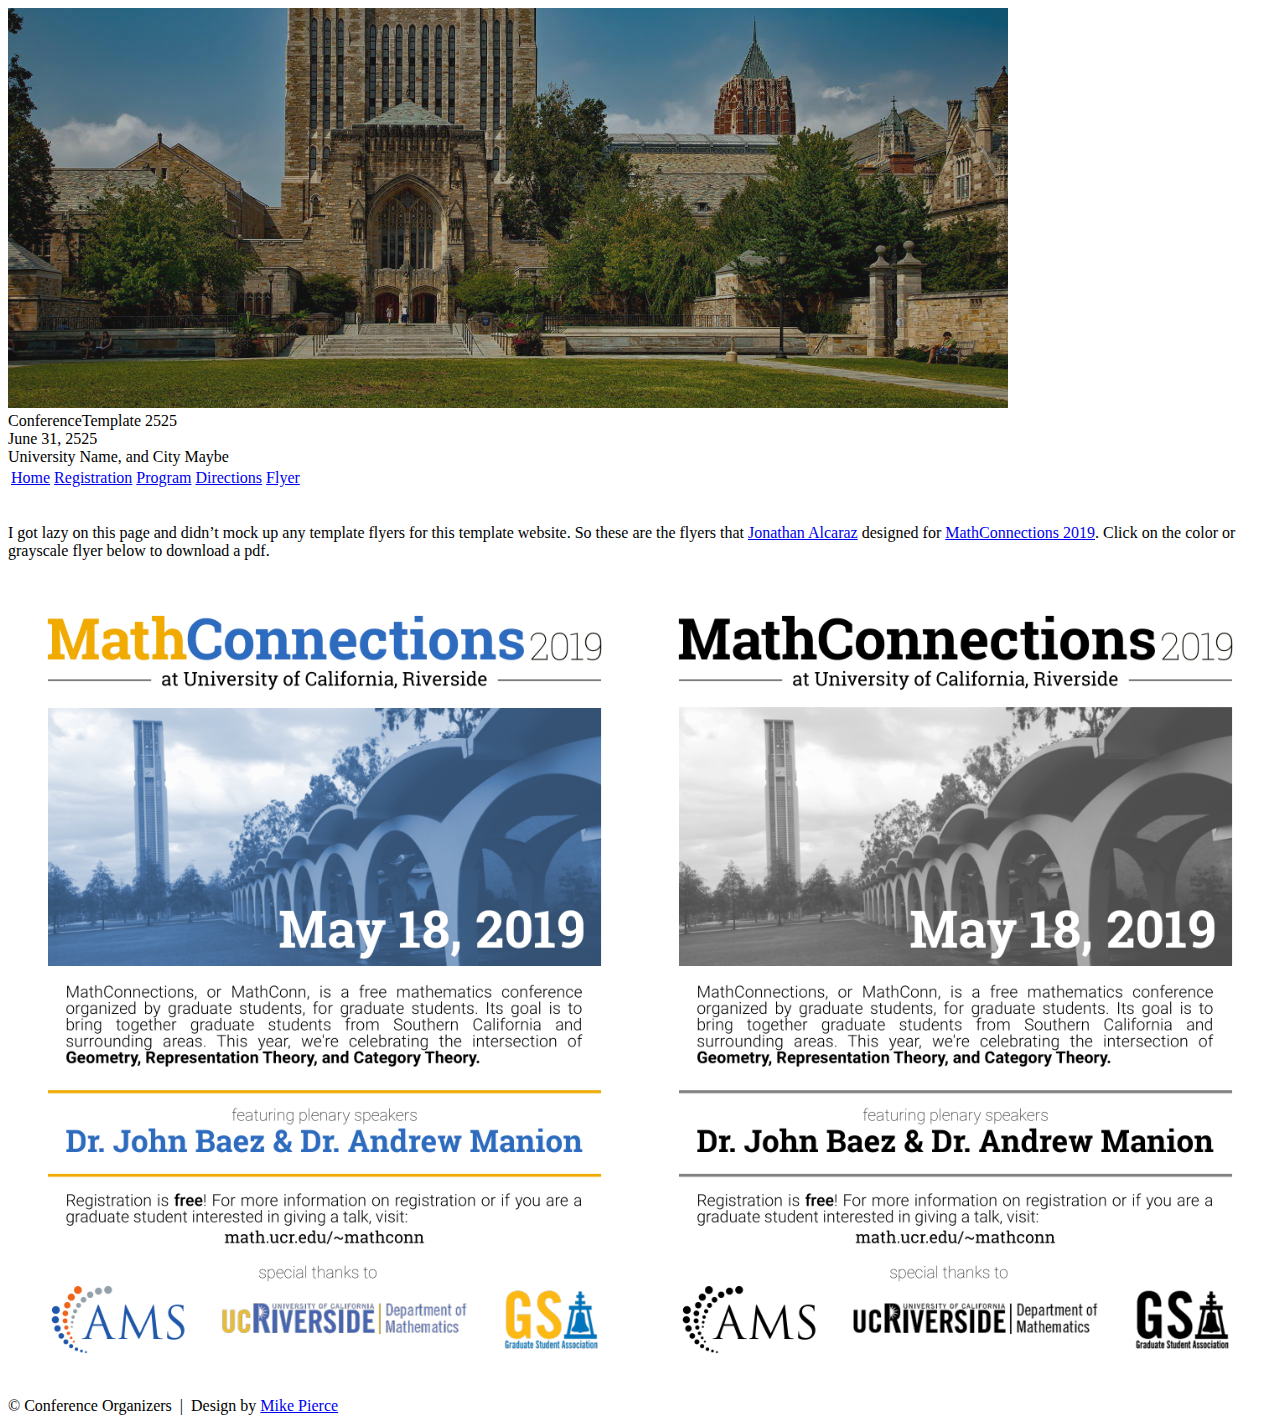
<file: flyer/index.html>
<!DOCTYPE html>
<html lang='en'>

<head>
    <base href="..">
    <link rel="shortcut icon" type="image/png" href="assets/favicon.png"/>
    <link rel="stylesheet" type="text/css" media="all" href="assets/main.css"/>
    <meta name="description" content="Conference Template">
    <meta name="resource-type" content="document">
    <meta name="distribution" content="global">
    <meta name="KeyWords" content="Conference">
    <title>Flyer | Conference Template</title>
</head>

<body>

    <div class="banner">
        <img src="assets/banner.jpg" alt="Conference Template Banner">
        <div class="top-left">
            <span class="title1">Conference</span><span class="title2">Template</span> <span class="year">2525</span>
        </div>
        <div class="bottom-right">
            June 31, 2525 <br> University Name, and City Maybe
        </div>
    </div>

    <table class="navigation">
        <tr>
            <td class="navigation">
                <a title="Conference Home Page" href=".">Home</a>
            </td>
            <td class="navigation">
                <a title="Register for the Conference" href="registration">Registration</a>
            </td>
            <td class="navigation">
                <a title="Conference Program" href="program">Program</a> 
            </td>
            <td class="navigation">
                <a title="Directions to the Conference" href="directions">Directions</a>
            </td>
            <td class="navigation">
                <a class="current" title="Conference Flyer" href="flyer">Flyer</a>
            </td>
        </tr>
    </table>

    <br>

    <p>
        I got lazy on this page and didn&rsquo;t mock up any template flyers for this template website.
        So these are the flyers that <a target="_blank" href="https://math.jonathanalcaraz.com/">Jonathan Alcaraz</a>
        designed for <a target="_blank" href="http://math.ucr.edu/~mathconn/">MathConnections 2019</a>.
        Click on the color or grayscale flyer below to download a pdf.
    </p>

    <table class="flyers">
        <tr>
            <td class="flyer">
                <a href="assets/MathConnections-Flyer.pdf">
                    <img src="assets/MathConnections-Flyer.png" alt="MathConnections Color Flyer" style="width:100%">
                </a>
            </td>
            <td class="flyer">
                <a href="assets/MathConnections-FlyerBW.pdf">
                    <img src="assets/MathConnections-FlyerBW.png" alt="MathConnections BW Flyer" style="width:100%">
                </a>
            </td>
        </tr>
    </table>

    <footer>
        &copy; Conference Organizers
        &nbsp;|&nbsp; Design by <a href="https://github.com/mikepierce">Mike Pierce</a>
    </footer>

</body>
</html>
</file>
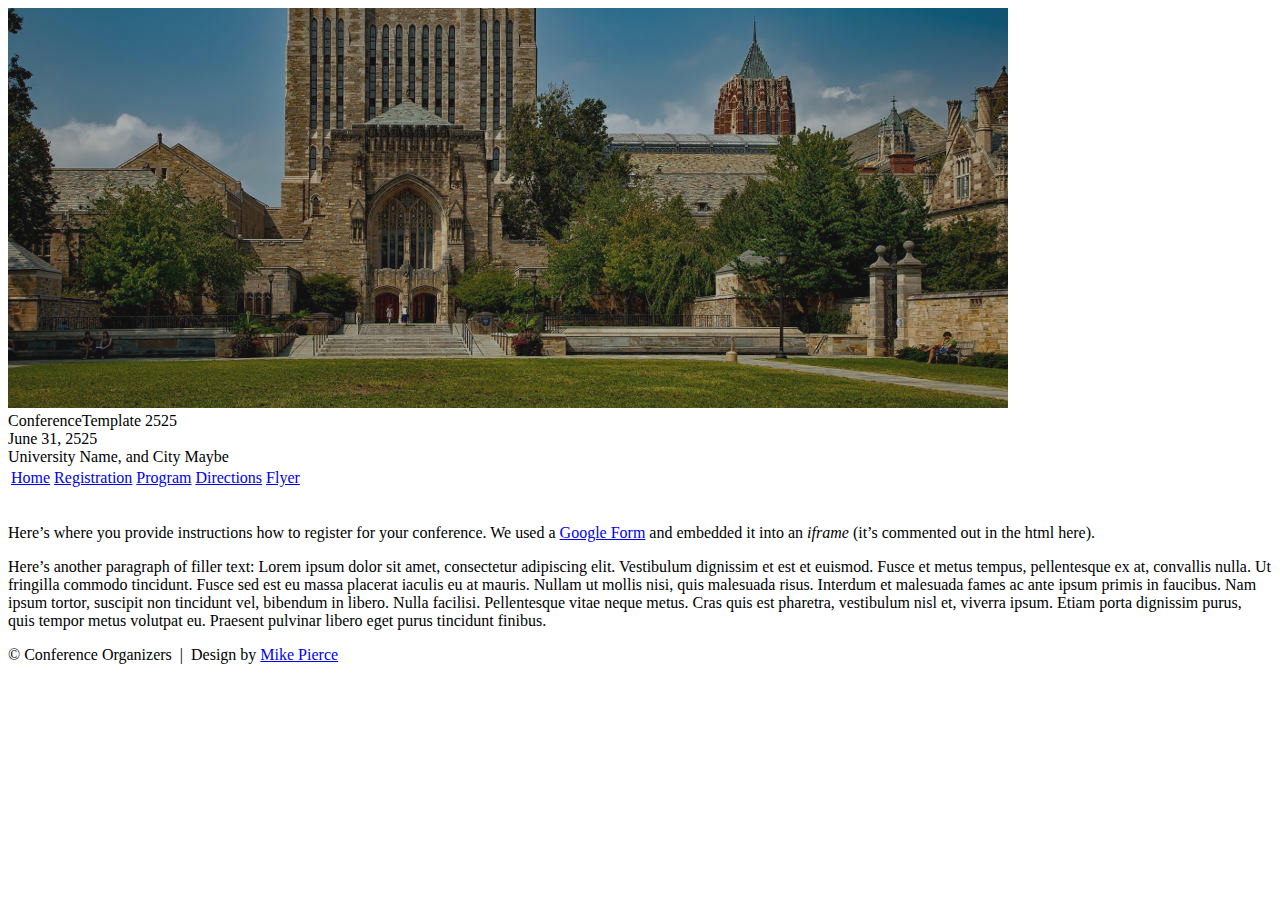
<file: registration/index.html>
<!DOCTYPE html>
<html lang='en'>

<head>
    <base href="..">
    <link rel="shortcut icon" type="image/png" href="assets/favicon.png"/>
    <link rel="stylesheet" type="text/css" media="all" href="assets/main.css"/>
    <meta name="description" content="Conference Template">
    <meta name="resource-type" content="document">
    <meta name="distribution" content="global">
    <meta name="KeyWords" content="Conference">
    <title>Registration | Conference Template</title>
</head>

<body>

    <div class="banner">
        <img src="assets/banner.jpg" alt="Conference Template Banner">
        <div class="top-left">
            <span class="title1">Conference</span><span class="title2">Template</span> <span class="year">2525</span>
        </div>
        <div class="bottom-right">
            June 31, 2525 <br> University Name, and City Maybe
        </div>
    </div>

    <table class="navigation">
        <tr>
            <td class="navigation">
                <a title="Conference Home Page" href=".">Home</a>
            </td>
            <td class="navigation">
                <a class="current" title="Register for the Conference" href="registration">Registration</a>
            </td>
            <td class="navigation">
                <a title="Conference Program" href="program">Program</a> 
            </td>
            <td class="navigation">
                <a title="Directions to the Conference" href="directions">Directions</a>
            </td>
            <td class="navigation">
                <a title="Conference Flyer" href="flyer">Flyer</a>
            </td>
        </tr>
    </table>

    <br>

    <p>
        Here&rsquo;s where you provide instructions how to register for your conference.
        We used a <a href="https://www.google.com/forms/about/">Google Form</a> 
        and embedded it into an <i>iframe</i> (it&rsquo;s commented out in the html here).
    </p>
    <!--
    <iframe class="registration" src="EMBED LINK FOR GOOGLE FORM HERE"></iframe>
    -->
    <p>
        Here&rsquo;s another paragraph of filler text:
        Lorem ipsum dolor sit amet, consectetur adipiscing elit. Vestibulum dignissim et est et euismod. Fusce et metus tempus, pellentesque ex at, convallis nulla. Ut fringilla commodo tincidunt. Fusce sed est eu massa placerat iaculis eu at mauris. Nullam ut mollis nisi, quis malesuada risus. Interdum et malesuada fames ac ante ipsum primis in faucibus. Nam ipsum tortor, suscipit non tincidunt vel, bibendum in libero. Nulla facilisi. Pellentesque vitae neque metus. Cras quis est pharetra, vestibulum nisl et, viverra ipsum. Etiam porta dignissim purus, quis tempor metus volutpat eu. Praesent pulvinar libero eget purus tincidunt finibus.
    </p>

    <footer>
        &copy; Conference Organizers
        &nbsp;|&nbsp; Design by <a href="https://github.com/mikepierce">Mike Pierce</a>
    </footer>

</body>
</html>
</file>
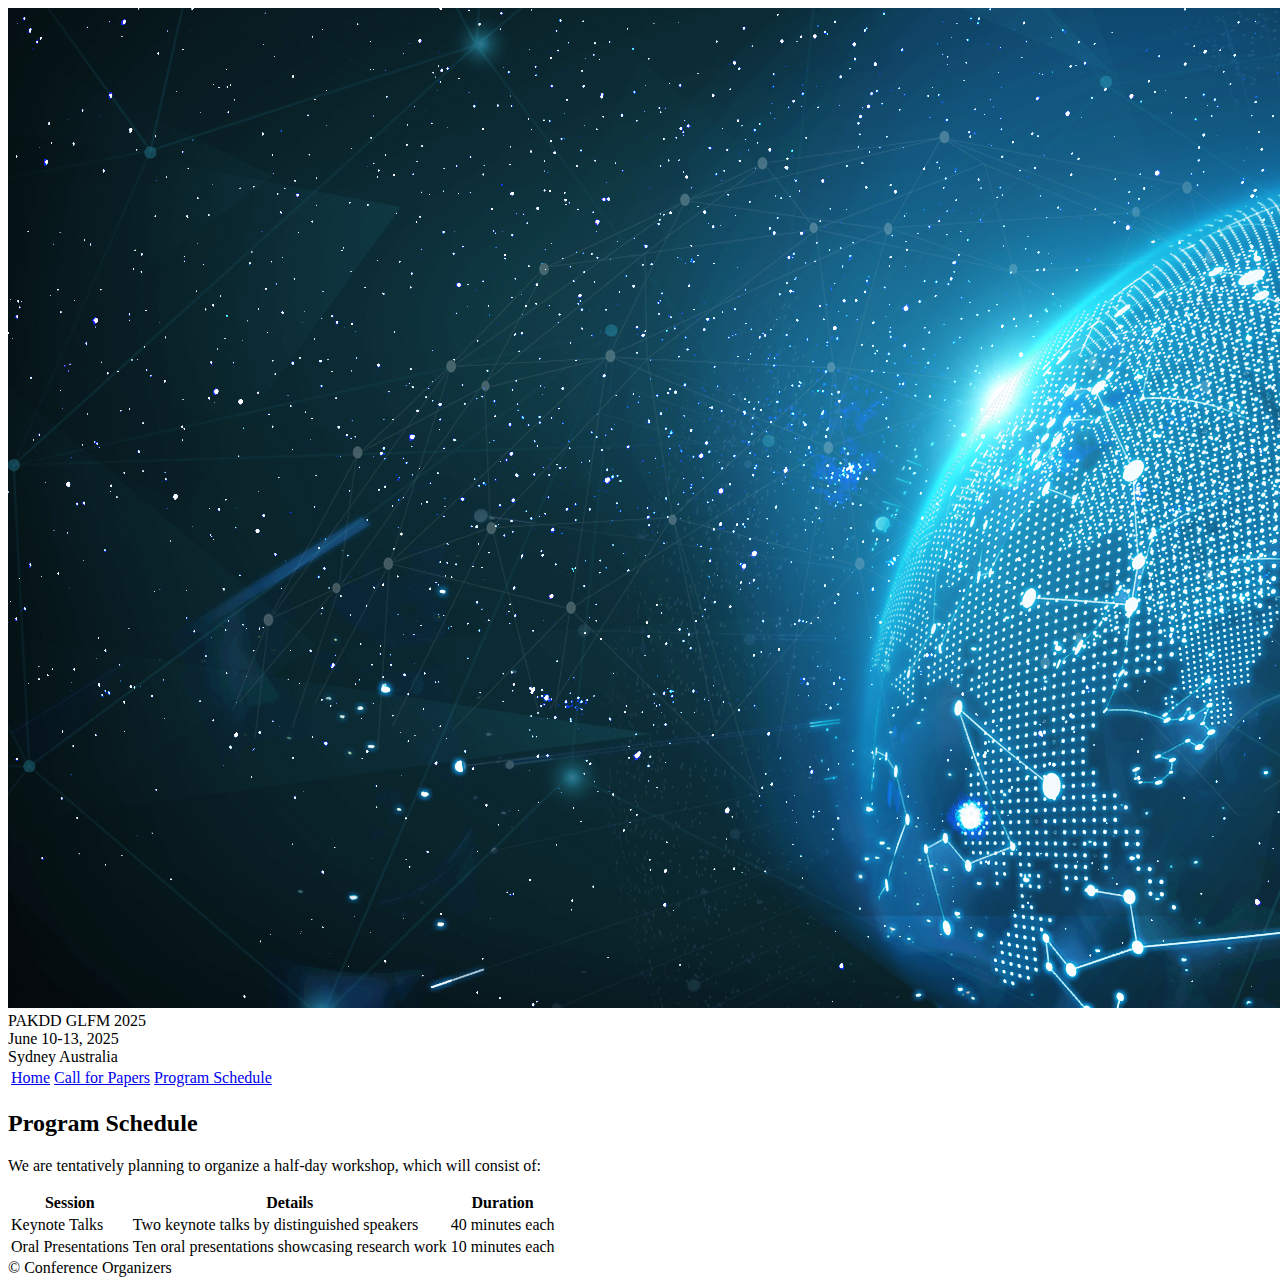
<file: schedule/index.html>
<!DOCTYPE html>
<html lang='en'>

<head>
    <base href="..">
    <link rel="shortcut icon" type="image/png" href="assets/network.png"/>
    <link rel="stylesheet" type="text/css" media="all" href="assets/main.css" />
    <meta name="description" content="PAKDD-GLFM 2025">
    <meta name="resource-type" content="document">
    <meta name="distribution" content="global">
    <meta name="KeyWords" content="Conference">
    <title>PAKDD 2025 GLFM Workshop Homepage: Program Schedule</title>
</head>

<body>

    <div class="banner">
        <img src="assets/graph_banner.jpg" alt="Banner">
        <div class="top-left">
            <span class="title1"> PAKDD </span><span class="title2"> GLFM </span><span class="year"> 2025 </span>
        </div>
        <div class="bottom-right">            
            June 10-13, 2025 <br> Sydney Australia
        </div>
    </div>

    <table class="navigation">
        <tr>
            <td class="navigation">
                <a title="Conference Home Page" href=".">Home</a>
            </td>
            <td class="navigation">
                <a title="Call for Papers" href="call">Call for Papers</a>
            </td>
            <td class="navigation">
                <a class="current" title="Program Schedule" href="schedule">Program Schedule</a>
            </td>
        </tr>
    </table>

    <h2>Program Schedule</h2>
    <p>We are tentatively planning to organize a half-day workshop, which will consist of:</p>
    <table class="program-schedule">
        <thead>
            <tr>
                <th>Session</th>
                <th>Details</th>
                <th>Duration</th>
            </tr>
        </thead>
        <tbody>
            <tr>
                <td>Keynote Talks</td>
                <td>Two keynote talks by distinguished speakers</td>
                <td>40 minutes each</td>
            </tr>
            <tr>
                <td>Oral Presentations</td>
                <td>Ten oral presentations showcasing research work</td>
                <td>10 minutes each</td>
            </tr>
        </tbody>
    </table>

    <footer>
        &copy; Conference Organizers
    </footer>

</body>

</html>
</file>
<file: assets/main.css>
.card-img-top {
    object-fit: cover; /* 비율 유지하면서 잘라내기 */
    width: 100%; /* 카드 폭에 맞춤 */
    height: 100px; /* 원하는 높이 */
}

html {
    scroll-behavior: smooth;
    scroll-padding-top: 70px; /* Adjust based on navbar height */
}

.nav-link:focus {
    outline: 2px solid #fff;
    outline-offset: 2px;
}

/* Interactive hover effects */
.card {
    transition: transform 0.2s;
}
.card:hover {
    transform: translateY(-5px);
}

/* Print styles */
@media print {
    .navbar, .banner-image {
        display: none;
    }
    .content-padding {
        padding: 0;        
    }
}


.section-content {
    margin-left: 10px;
    margin-right: 10px;
}
</file>
